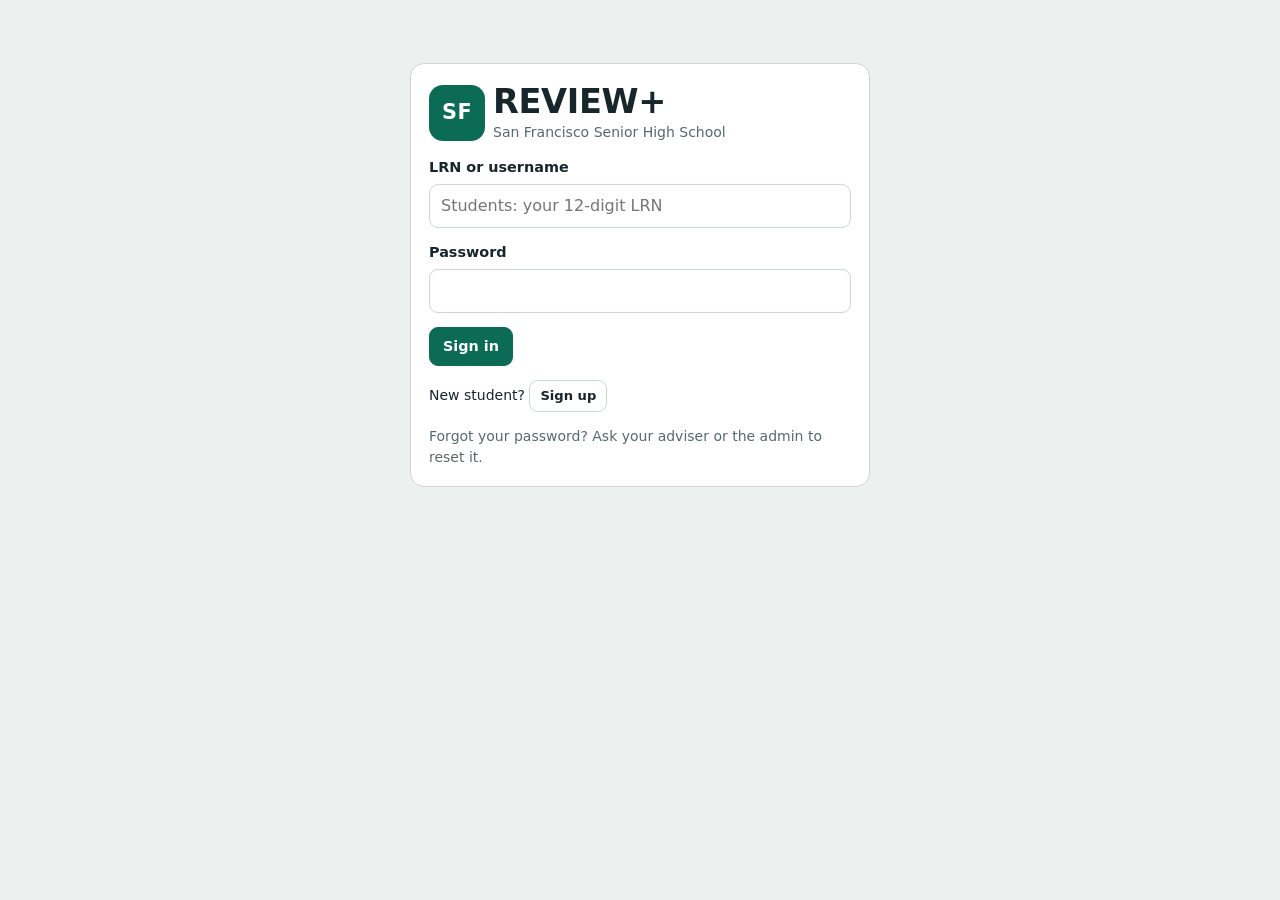
<file: index.html>
<!doctype html>
<html lang="en">
<head>
  <meta charset="utf-8">
  <meta name="viewport" content="width=device-width, initial-scale=1, viewport-fit=cover">
  <title>REVIEW+</title>
  <meta name="description" content="Reviewers, handouts and practice quizzes from your teachers. Works offline.">
  <meta name="theme-color" content="#ffffff">
  <link rel="manifest" href="manifest.webmanifest">
  <link rel="icon" href="icons/favicon-32.png" sizes="32x32">
  <link rel="apple-touch-icon" href="icons/apple-touch-icon.png">
  <meta name="apple-mobile-web-app-capable" content="yes">
  <meta name="mobile-web-app-capable" content="yes">
  <meta name="apple-mobile-web-app-title" content="REVIEW+">
  <meta name="apple-mobile-web-app-status-bar-style" content="default">
  <link rel="stylesheet" href="styles.css">
</head>
<body>
  <header class="top" id="top" hidden></header>
  <main><div class="wrap" id="app"><p class="muted" style="padding:40px 0">Loading…</p></div></main>
  <div class="modal" id="modal" hidden><div class="sheet" role="dialog" aria-modal="true" id="sheet" tabindex="-1"></div></div>
  <div class="toast" id="toast" hidden role="status" aria-live="polite"></div>
  <noscript><p style="padding:20px">This app needs JavaScript. Turn it on in your browser settings.</p></noscript>
  <script src="config.js"></script>
  <script src="js/core.js"></script>
  <script src="js/quiz.js"></script>
  <script src="js/student.js"></script>
  <script src="js/teacher.js"></script>
  <script src="js/admin.js"></script>
  <script src="js/reports.js"></script>
  <script src="js/main.js"></script>
</body>
</html>
</file>
<file: styles.css>
/* REVIEW+ styles. Colors come from the school theme (set by the admin under Branding);
   js/core.js writes the theme's values over these defaults. System fonts only, so the app costs no extra load. */
:root{
  --paper:#f3f6f4; --card:#ffffff; --ink:#16262a; --muted:#566a6c; --line:#d9e2de;
  --accent:#0b6b55; --accent-ink:#ffffff; --accent-soft:#ddefe8; --accent-text:#0b6b55;
  --hi:#f4c63d; --hi-on:#2a2000; --hi-soft:#fdf2c9; --hi-soft-ink:#4a3a00;
  --top-bg:#ffffff; --top-ink:#16262a; --top-muted:#566a6c;
  --ok:#1d7a3a; --ok-soft:#dcf1e2; --warn:#9a5b00; --warn-soft:#fbead0; --bad:#b3261e; --bad-soft:#fadcd9; --info-soft:#e8eef0;
  --shadow:0 1px 2px rgba(16,40,36,.06),0 6px 18px rgba(16,40,36,.08);
  --f-body:system-ui,-apple-system,"Segoe UI",Roboto,"Noto Sans",Arial,sans-serif;
  --f-mono:ui-monospace,"SF Mono",Menlo,Consolas,"Roboto Mono",monospace;
  --f-doc:"Segoe UI",Arial,"Noto Sans",system-ui,sans-serif;
  color-scheme:light;
}
@media (prefers-color-scheme: dark){:root:not([data-theme="light"]){
  --paper:#0e1618; --card:#162124; --ink:#e4eeeb; --muted:#97aaa7; --line:#2a3b3e;
  --accent:#43c39c; --accent-ink:#04211a; --accent-soft:#15382f; --accent-text:#43c39c;
  --hi:#f0c440; --hi-on:#2a2000; --hi-soft:#3a3115; --hi-soft-ink:#ffe9a3;
  --top-bg:#162124; --top-ink:#e4eeeb; --top-muted:#97aaa7;
  --ok:#6fd393; --ok-soft:#173523; --warn:#efab52; --warn-soft:#3a2a12; --bad:#f48a82; --bad-soft:#401b19; --info-soft:#1f2c2f;
  --shadow:0 1px 2px rgba(0,0,0,.3),0 6px 18px rgba(0,0,0,.3); color-scheme:dark}}
:root[data-theme="dark"]{
  --paper:#0e1618; --card:#162124; --ink:#e4eeeb; --muted:#97aaa7; --line:#2a3b3e;
  --accent:#43c39c; --accent-ink:#04211a; --accent-soft:#15382f; --accent-text:#43c39c;
  --hi:#f0c440; --hi-on:#2a2000; --hi-soft:#3a3115; --hi-soft-ink:#ffe9a3;
  --top-bg:#162124; --top-ink:#e4eeeb; --top-muted:#97aaa7;
  --ok:#6fd393; --ok-soft:#173523; --warn:#efab52; --warn-soft:#3a2a12; --bad:#f48a82; --bad-soft:#401b19; --info-soft:#1f2c2f;
  --shadow:0 1px 2px rgba(0,0,0,.3),0 6px 18px rgba(0,0,0,.3); color-scheme:dark}

*{box-sizing:border-box}
html{-webkit-text-size-adjust:100%}
body{margin:0;background:var(--paper);color:var(--ink);font-family:var(--f-body);font-size:16px;line-height:1.5;
  padding-top:env(safe-area-inset-top,0px);padding-bottom:env(safe-area-inset-bottom,0px)}
[hidden]{display:none!important}
img{max-width:100%}
h1,h2,h3{line-height:1.2;margin:0;text-wrap:balance}
h1{font-size:clamp(1.5rem,4vw,2.1rem);font-weight:800;letter-spacing:-.01em}
h2{font-size:1.25rem;font-weight:800}
h3{font-size:1.05rem;font-weight:700}
p{margin:0}
a{color:var(--accent-text)}
.wrap{max-width:1160px;margin:0 auto;padding-left:max(16px,env(safe-area-inset-left,0px));padding-right:max(16px,env(safe-area-inset-right,0px))}
.mono{font-family:var(--f-mono);font-size:.9em;font-variant-numeric:tabular-nums}
.muted{color:var(--muted)}
.small{font-size:.875rem}
.label{font-size:.75rem;text-transform:uppercase;letter-spacing:.08em;color:var(--muted);font-weight:700}
mark{background:var(--hi);color:var(--hi-on);padding:0 2px;border-radius:2px}

/* top bar */
.top{position:sticky;top:0;z-index:20;background:var(--top-bg);color:var(--top-ink);border-bottom:1px solid var(--line);padding-top:env(safe-area-inset-top,0px);margin-top:calc(-1 * env(safe-area-inset-top,0px))}
.top .wrap{display:flex;flex-wrap:wrap;align-items:center;gap:8px 12px;padding-block:9px}
.brand{display:flex;align-items:center;gap:10px;margin-right:auto;min-width:0}
.brand b{font-weight:800;font-size:1.08rem;display:block;line-height:1.1}
.brand span{font-size:.78rem;color:var(--top-muted);display:block;overflow:hidden;text-overflow:ellipsis;white-space:nowrap;max-width:60vw}
.seal{width:38px;height:38px;border-radius:10px;background:var(--accent);color:var(--accent-ink);display:grid;place-items:center;font-weight:800;flex:none;font-size:.95rem;letter-spacing:.02em}
.top.colored .seal{background:var(--accent-ink);color:var(--accent)}
.logo{width:40px;height:40px;object-fit:contain;flex:none;border-radius:8px;background:#fff}
.top .btn{color:var(--top-ink);background:transparent;border-color:transparent}
.top .btn:hover{border-color:currentColor}
.net{display:inline-flex;align-items:center;gap:6px;font-size:.78rem;font-weight:700;padding:3px 10px;border-radius:99px;background:var(--ok-soft);color:var(--ok)}
.net.off{background:var(--ink);color:var(--paper)}
.net i{width:8px;height:8px;border-radius:50%;background:currentColor}

main .wrap{padding-block:18px 72px;display:flex;flex-direction:column;gap:18px}
.who{display:flex;flex-wrap:wrap;gap:4px 14px;align-items:baseline}

/* navigation */
.groups{display:flex;gap:6px;flex-wrap:wrap}
.group{border:1px solid var(--line);background:var(--card);color:var(--ink);font:inherit;font-weight:700;font-size:.85rem;padding:5px 12px;border-radius:99px;cursor:pointer}
.group[aria-pressed="true"]{background:var(--accent);border-color:var(--accent);color:var(--accent-ink)}
.tabs{display:flex;gap:2px;border-bottom:1px solid var(--line);overflow-x:auto;scrollbar-width:none}
.tab{border:0;background:none;font:inherit;font-weight:700;color:var(--muted);padding:10px 12px;border-bottom:3px solid transparent;cursor:pointer;white-space:nowrap}
.tab[aria-selected="true"]{color:var(--ink);border-color:var(--accent)}
.count{display:inline-block;min-width:20px;padding:0 6px;margin-left:4px;border-radius:99px;background:var(--hi);color:var(--hi-on);font-size:.75rem;text-align:center}

/* controls */
.btn{display:inline-flex;align-items:center;justify-content:center;gap:6px;border:1px solid var(--line);background:var(--card);color:var(--ink);font:inherit;font-weight:700;font-size:.9rem;padding:8px 13px;border-radius:9px;cursor:pointer;text-decoration:none;min-height:38px;white-space:nowrap}
.btn:hover{border-color:var(--accent)}
.btn.primary{background:var(--accent);color:var(--accent-ink);border-color:var(--accent)}
.btn.ghost{border-color:transparent;background:transparent}
.btn.danger{color:var(--bad)}
.btn.small{font-size:.82rem;padding:5px 10px;min-height:32px}
.btn[disabled]{opacity:.5;cursor:not-allowed}
.btn.on{background:var(--accent-soft);border-color:var(--accent);color:var(--accent-text)}
:focus-visible{outline:3px solid var(--hi);outline-offset:2px}
input[type=text],input[type=search],input[type=password],input[type=url],input[type=number],input[type=date],input[type=datetime-local],input[type=month],input[type=file],input:not([type]),select,textarea{font:inherit;font-size:16px;color:var(--ink);background:var(--card);border:1px solid var(--line);border-radius:9px;padding:9px 11px;width:100%;min-width:0}
input[type=color]{width:52px;height:40px;border:1px solid var(--line);border-radius:9px;background:var(--card);padding:3px;cursor:pointer}
input[type=checkbox],input[type=radio]{accent-color:var(--accent);width:18px;height:18px;flex:none}
textarea{resize:vertical;min-height:64px}
.field{display:flex;flex-direction:column;gap:5px;min-width:0}
.field>span{font-weight:700;font-size:.9rem}
.field small,.hint{color:var(--muted);font-size:.8rem}
.fgrid{display:grid;grid-template-columns:repeat(auto-fill,minmax(min(100%,170px),1fr));gap:12px}
.fgrid.two{grid-template-columns:repeat(auto-fill,minmax(min(100%,260px),1fr))}
.fgrid.three{grid-template-columns:repeat(auto-fill,minmax(min(100%,220px),1fr))}
.checks{display:flex;flex-wrap:wrap;gap:8px}
.check{display:inline-flex;align-items:center;gap:7px;border:1px solid var(--line);border-radius:8px;padding:6px 10px;background:var(--card);font-size:.9rem;cursor:pointer}
.row{display:flex;flex-wrap:wrap;gap:8px;align-items:center}
.spread{display:flex;flex-wrap:wrap;gap:10px;align-items:center;justify-content:space-between}
.err{color:var(--bad);font-size:.9rem;font-weight:700}
.sticky-bar{position:sticky;bottom:calc(10px + env(safe-area-inset-bottom,0px));z-index:15;background:var(--ink);color:var(--paper);border-radius:12px;padding:10px 12px;box-shadow:var(--shadow)}
.sticky-bar .btn{background:transparent;color:var(--paper);border-color:rgba(255,255,255,.35)}
.sticky-bar .btn.primary{background:var(--paper);color:var(--ink)}

.searchbox{position:relative}
.searchbox input{font-size:1.05rem;padding:13px 14px 13px 44px;border-radius:12px;border-width:2px}
.searchbox svg{position:absolute;left:14px;top:50%;transform:translateY(-50%);color:var(--muted)}

.banner{border-radius:12px;padding:12px 14px;display:flex;gap:10px;align-items:flex-start}
.banner.off{background:var(--ink);color:var(--paper)}
.banner.note{background:var(--accent-soft)}
.banner.warn{background:var(--warn-soft)}
.banner.bad{background:var(--bad-soft)}
.banner.hi{background:var(--hi-soft);color:var(--ink)}

.pillrow{display:flex;gap:6px;flex-wrap:wrap}
.pillbtn{border:1px solid var(--line);background:var(--card);color:var(--ink);font:inherit;font-weight:700;font-size:.9rem;padding:7px 14px;border-radius:99px;cursor:pointer}
.pillbtn[aria-pressed="true"]{background:var(--ink);color:var(--paper);border-color:var(--ink)}

/* materials */
.grid{display:grid;grid-template-columns:repeat(auto-fill,minmax(min(100%,320px),1fr));gap:14px}
.mat{background:var(--card);border:1px solid var(--line);border-radius:14px;padding:14px;display:grid;grid-template-columns:52px 1fr;gap:12px;align-content:start}
.mbody{min-width:0;display:flex;flex-direction:column;gap:6px}
.mbody h3{overflow-wrap:anywhere}
.ftag{width:52px;height:62px;border-radius:6px 14px 6px 6px;background:var(--accent-soft);color:var(--accent-text);display:flex;align-items:flex-end;justify-content:center;padding-bottom:8px;font-family:var(--f-mono);font-weight:700;font-size:.72rem}
.ftag.link{border-radius:50%;height:52px;align-items:center;padding:0}
.ftag.sm{width:34px;height:40px;font-size:.6rem;padding-bottom:4px;border-radius:4px 9px 4px 4px}
.linkish{all:unset;cursor:pointer}
.linkish:hover{text-decoration:underline;text-decoration-color:var(--accent);text-underline-offset:3px}
.linkish:focus-visible{outline:3px solid var(--hi)}
.meta{font-size:.84rem;color:var(--muted)}
.chips{display:flex;flex-wrap:wrap;gap:5px}
.chip{font-size:.75rem;font-weight:700;padding:2px 8px;border-radius:99px;background:var(--paper);border:1px solid var(--line);color:var(--muted)}
.chip.quiz{background:var(--hi-soft);border-color:transparent;color:var(--hi-soft-ink)}
.chip.saved{background:var(--accent-soft);border-color:transparent;color:var(--accent-text)}
.actions{display:flex;flex-wrap:wrap;gap:6px;margin-top:4px}
.empty{background:var(--card);border:1px dashed var(--line);border-radius:14px;padding:26px;text-align:center;color:var(--muted)}

.panel{background:var(--card);border:1px solid var(--line);border-radius:14px;padding:18px;display:flex;flex-direction:column;gap:14px;min-width:0}
.cols{display:grid;grid-template-columns:repeat(auto-fit,minmax(min(100%,340px),1fr));gap:16px;align-items:start}
.narrow{max-width:560px;width:100%;margin:0 auto}

.tiles{display:grid;grid-template-columns:repeat(auto-fit,minmax(min(100%,160px),1fr));gap:12px}
.tile{background:var(--card);border:1px solid var(--line);border-radius:12px;padding:14px;display:flex;flex-direction:column;gap:2px}
.tile b{display:block;font-size:1.7rem;font-weight:800;font-variant-numeric:tabular-nums;line-height:1.1}
.tile span{font-size:.84rem;color:var(--muted)}
.tile em{font-style:normal;font-size:.78rem;color:var(--muted)}

.bars{display:flex;flex-direction:column;gap:10px}
.bar{display:grid;gap:4px}
.bar .lab{display:flex;justify-content:space-between;gap:10px;font-size:.88rem}
.bar .lab span:first-child{min-width:0;overflow-wrap:anywhere}
.bar .lab span:last-child{font-variant-numeric:tabular-nums;color:var(--muted);white-space:nowrap}
.track{height:10px;background:var(--paper);border-radius:99px;overflow:hidden;border:1px solid var(--line)}
.track i{display:block;height:100%;background:var(--accent);border-radius:99px}
.track i.alt{background:var(--hi)}
.track i.good{background:var(--ok)} .track i.mid{background:var(--warn)} .track i.low{background:var(--bad)}
.chart{width:100%;height:auto;display:block}
.chart text{font-family:var(--f-body)}

.tbl-wrap{overflow-x:auto;border:1px solid var(--line);border-radius:12px;background:var(--card)}
table{border-collapse:collapse;width:100%;font-size:.9rem}
th,td{text-align:left;padding:9px 11px;border-bottom:1px solid var(--line);vertical-align:top}
th{font-size:.73rem;text-transform:uppercase;letter-spacing:.06em;color:var(--muted);background:var(--paper);white-space:nowrap}
tr:last-child td{border-bottom:0}
td.num,th.num{text-align:right;font-variant-numeric:tabular-nums}
td.sel,th.sel{width:36px}
tr.picked td{background:var(--accent-soft)}
.pill{display:inline-block;font-size:.75rem;font-weight:700;padding:2px 9px;border-radius:99px;white-space:nowrap}
.pill.ok{background:var(--ok-soft);color:var(--ok)}
.pill.warn{background:var(--warn-soft);color:var(--warn)}
.pill.bad{background:var(--bad-soft);color:var(--bad)}
.pill.info{background:var(--info-soft);color:var(--muted)}
.pill.lock{background:var(--info-soft);color:var(--ink)}
.pill.hi{background:var(--hi-soft);color:var(--hi-soft-ink)}
.heat td.cell{text-align:center;font-weight:700;font-variant-numeric:tabular-nums}
.h-hi{background:var(--ok-soft);color:var(--ok)} .h-mid{background:var(--warn-soft);color:var(--warn)} .h-lo{background:var(--bad-soft);color:var(--bad)}

.log{list-style:none;margin:0;padding:0}
.log li{display:grid;grid-template-columns:auto 1fr;gap:12px;padding:11px 2px;border-bottom:1px solid var(--line)}
.log li:last-child{border:0}
.dot{width:10px;height:10px;border-radius:50%;margin-top:7px;background:var(--accent)}
.dot.warn{background:var(--warn)}

/* quizzes */
.quiz{max-width:760px;width:100%;margin:0 auto}
.progress{height:8px;background:var(--paper);border-radius:99px;overflow:hidden;border:1px solid var(--line)}
.progress i{display:block;height:100%;background:var(--accent)}
.qtype{display:inline-block;font-size:.72rem;font-weight:800;text-transform:uppercase;letter-spacing:.08em;background:var(--hi);color:var(--hi-on);padding:3px 9px;border-radius:5px}
.qtext{font-size:1.15rem;font-weight:700;line-height:1.45;overflow-wrap:anywhere;white-space:pre-wrap}
.opts{display:flex;flex-direction:column;gap:8px}
label.opt{display:flex;gap:10px;align-items:flex-start;border:2px solid var(--line);border-radius:10px;padding:11px 13px;cursor:pointer;background:var(--card);overflow-wrap:anywhere}
label.opt:hover{border-color:var(--accent)}
label.opt input{margin-top:3px}
label.opt.right{border-color:var(--ok);background:var(--ok-soft)}
label.opt.wrong{border-color:var(--bad);background:var(--bad-soft)}
.matchrow{display:grid;grid-template-columns:minmax(0,1fr) minmax(0,1.3fr);gap:10px;align-items:center}
@media (max-width:560px){.matchrow{grid-template-columns:1fr}}
.fillin{font-size:1.1rem;line-height:2.4;font-weight:600}
.fillin input{display:inline-block;width:min(220px,60vw);padding:4px 8px;margin:0 4px;border:0;border-bottom:2px solid var(--accent);border-radius:4px 4px 0 0;background:var(--accent-soft)}
.feedback{border-radius:10px;padding:12px 14px;white-space:pre-wrap}
.feedback.ok{background:var(--ok-soft)} .feedback.bad{background:var(--bad-soft)} .feedback.part{background:var(--warn-soft)} .feedback.wait{background:var(--info-soft)}
.review{display:flex;flex-direction:column;gap:12px}
.review>div{border-top:1px solid var(--line);padding-top:12px;display:flex;flex-direction:column;gap:4px}
.qedit{border:1px solid var(--line);border-radius:12px;padding:14px;display:flex;flex-direction:column;gap:10px;background:var(--paper)}
.qedit .row input[type=text]{flex:1}
.likert{display:flex;gap:6px;flex-wrap:wrap}
.likert label{position:relative;display:flex;flex-direction:column;align-items:center;gap:2px;font-size:.75rem;color:var(--muted);cursor:pointer;min-width:52px;text-align:center}
.likert input{position:absolute;opacity:0;width:1px;height:1px;top:0;left:50%}
.likert b{display:grid;place-items:center;width:44px;height:44px;border-radius:50%;border:2px solid var(--line);font-size:1.05rem;color:var(--ink);background:var(--card)}
.likert input:checked+b{background:var(--accent);border-color:var(--accent);color:var(--accent-ink)}
.likert input:focus-visible+b{outline:3px solid var(--hi);outline-offset:2px}
.answer-box{background:var(--paper);border:1px solid var(--line);border-radius:10px;padding:10px 12px;white-space:pre-wrap;overflow-wrap:anywhere}

/* branding */
.swatches{display:flex;flex-wrap:wrap;gap:10px}
.swatch{display:flex;align-items:center;gap:8px;border:2px solid var(--line);border-radius:12px;padding:8px 12px;background:var(--card);color:var(--ink);font:inherit;font-weight:700;font-size:.85rem;cursor:pointer}
.swatch[aria-pressed="true"]{border-color:var(--ink)}
.swatch i{width:20px;height:20px;border-radius:50%;display:inline-block;border:1px solid rgba(0,0,0,.15)}
.logo-preview{width:96px;height:96px;object-fit:contain;border:1px dashed var(--line);border-radius:12px;background:#fff;padding:6px}

/* report document */
.report-doc{background:#fff;color:#1b1b1b;border:1px solid var(--line);border-radius:6px;padding:40px 44px;font-family:var(--f-doc);font-size:14px;line-height:1.5;max-width:900px;width:100%;margin:0 auto;box-shadow:var(--shadow)}
.report-doc h1{font-size:20px;text-align:center;letter-spacing:0;margin:8px 0 2px}
.report-doc h2{font-size:15px;margin:22px 0 8px;padding-bottom:4px;border-bottom:2px solid #1b1b1b;text-transform:uppercase;letter-spacing:.03em}
.report-doc h3{font-size:14px;margin:14px 0 6px}
.report-doc table{font-size:12.5px;border:1px solid #9a9a9a;margin:6px 0 10px}
.report-doc th,.report-doc td{border:1px solid #9a9a9a;padding:5px 7px;color:#1b1b1b}
.report-doc th{background:#ececec;text-transform:none;letter-spacing:0;font-size:12px;color:#1b1b1b}
.report-doc p{margin:6px 0}
.report-doc ul,.report-doc ol{margin:6px 0;padding-left:22px}
.report-doc .doc-head{display:flex;align-items:center;justify-content:center;gap:16px;text-align:center}
.report-doc .doc-head img{width:72px;height:72px;object-fit:contain}
.report-doc .doc-meta{text-align:center;font-size:13px;color:#333}
.report-doc .sign{display:grid;grid-template-columns:1fr 1fr;gap:40px;margin-top:36px}
.report-doc .sign div{border-top:1px solid #1b1b1b;padding-top:4px;text-align:center;font-size:13px}
.report-doc .sign b{display:block}
.report-doc .note{font-size:12px;color:#555}

.modal{position:fixed;inset:0;z-index:50;display:grid;place-items:center;padding:max(16px,env(safe-area-inset-top,0px)) max(16px,env(safe-area-inset-right,0px)) max(16px,env(safe-area-inset-bottom,0px)) max(16px,env(safe-area-inset-left,0px));background:rgba(8,20,18,.55)}
.sheet{background:var(--card);color:var(--ink);border-radius:16px;max-width:660px;width:100%;max-height:100%;overflow:auto;padding:20px;display:flex;flex-direction:column;gap:14px;box-shadow:var(--shadow)}
.sheet.wide{max-width:900px}
.sheet .x{align-self:flex-end;margin:-6px -6px -10px 0}
.viewer{max-height:60vh;width:100%;border-radius:10px;background:#000}
.slides{display:flex;flex-direction:column;gap:10px;max-height:55vh;overflow:auto}
.slides>div{border:1px solid var(--line);border-radius:10px;padding:10px 12px;white-space:pre-wrap;background:var(--paper)}
.drive{font-family:var(--f-mono);font-size:.8rem;background:var(--paper);border:1px solid var(--line);border-radius:8px;padding:8px 10px;overflow-wrap:anywhere}
.toast{position:fixed;left:50%;transform:translateX(-50%);bottom:calc(18px + env(safe-area-inset-bottom,0px));z-index:60;background:var(--ink);color:var(--paper);padding:11px 16px;border-radius:11px;font-weight:700;font-size:.92rem;max-width:min(92vw,520px);box-shadow:var(--shadow)}
.kbd{font-family:var(--f-mono);background:var(--paper);border:1px solid var(--line);border-radius:6px;padding:5px 12px;font-size:1.1rem;letter-spacing:.03em;user-select:all}
.auth{max-width:460px;width:100%;margin:5vh auto 0}
.auth .seal{width:56px;height:56px;font-size:1.3rem;border-radius:14px}
.auth .logo{width:64px;height:64px}
.spinner{width:18px;height:18px;border-radius:50%;border:3px solid currentColor;border-right-color:transparent;display:inline-block;animation:spin .8s linear infinite;vertical-align:-3px}
@keyframes spin{to{transform:rotate(360deg)}}
@media (prefers-reduced-motion: reduce){*{transition:none!important;animation:none!important}}

@media print{
  @page{margin:16mm}
  body{background:#fff;padding:0}
  .top,.tabs,.groups,.no-print,.toast,.modal,.banner{display:none!important}
  main .wrap{padding:0;max-width:none}
  .report-doc{border:0;box-shadow:none;padding:0;max-width:none}
  .report-doc h2{break-after:avoid}
  .report-doc table{break-inside:auto}
  .report-doc tr{break-inside:avoid}
}
</file>
